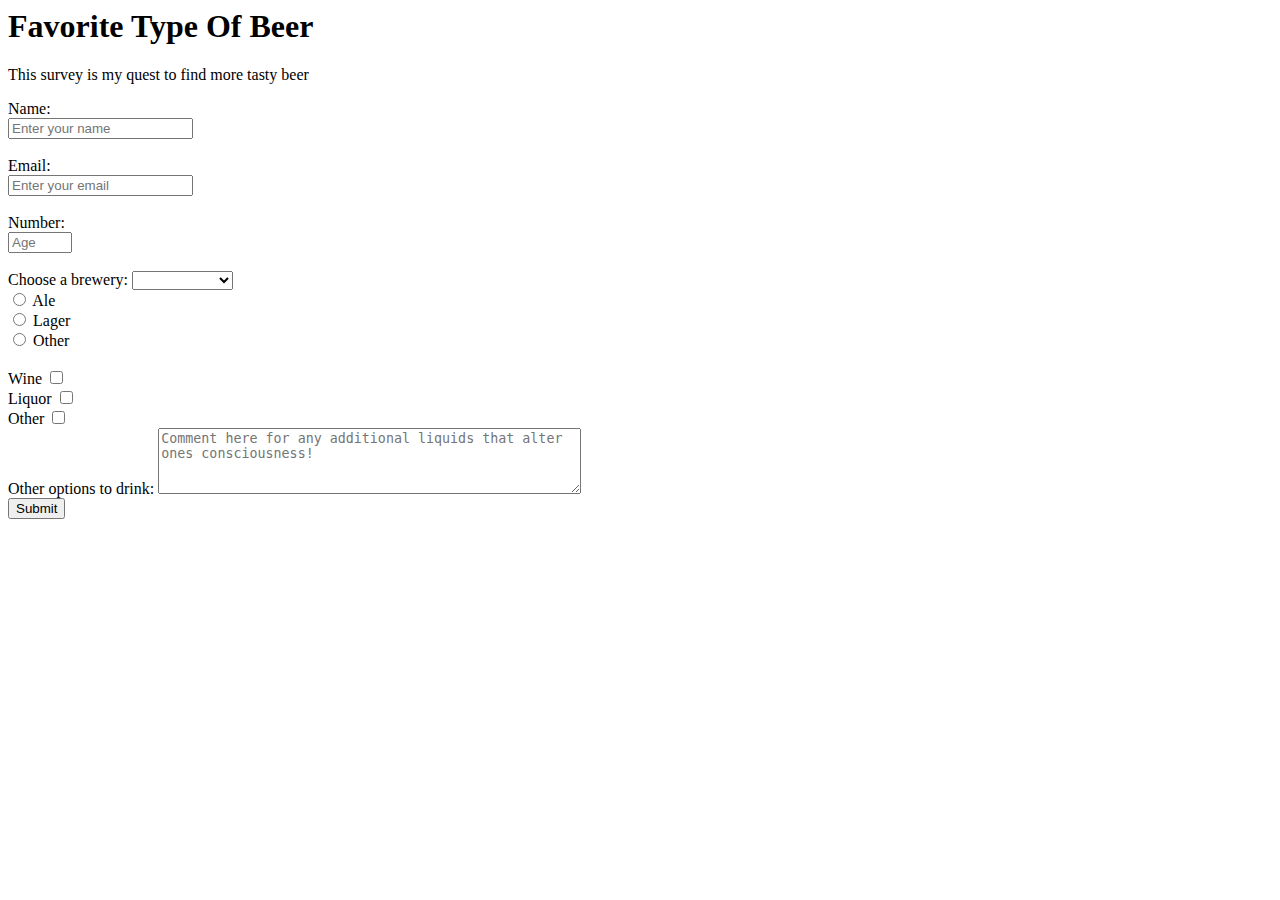
<file: Survey Form.html>
<html lang="en">
<style>

  input{
    display: block;
  }

</style>



<head>
</head>
<body>

<script type="text/javascript" src="https://cdn.freecodecamp.org/testable-projects-fcc/v1/bundle.js"></script>

<title>Survey Form</title>
  <h1 id="title">Favorite Type Of Beer</h1>
    <p id="description">
    This survey is my quest to find more tasty beer
    </p>

  <form id="survey-form">
    <label for="name" id="name-label">Name:</label>
      <input type="text" id="name" name="name" required placeholder="Enter your name">
    <br />

    <label for="email" id="email-label">Email:</label>
      <input type="email" id="email" name="email" required placeholder="Enter your email">
    <br />

    <label for="number" id="number-label">Number:</label>
      <input type="number" id="number" name="number" required min="0" max="200" placeholder="Age">
    <br />

    <label for="beer" placeholder="Brewery">Choose a brewery:</label>
      <select name="cars" id="dropdown">
        <option value=""disabled selected hidden></option>
        <option value="odell">Odell</option>
        <option value="maxline">Maxline</option>
        <option value="funkwerks">Funkwerks</option>
        <option value="new belgium">New Belgium</option>
      </select>
    <br />

    <input type="radio" id="ale" name="type" value="ale" style="display: inline-block">
      <label for="ale">Ale</label><br>
    <input type="radio" id="lager" name="type" value="lager" style="display: inline-block">
      <label for="lager">Lager</label><br>
    <input type="radio" id="other" name="type" value="other" style="display: inline-block">
      <label for="other">Other</label><br />
    <br />

    <label class="container">Wine
      <input type="checkbox" value="wine" style="display: inline-block">
      <span class="checkmark"></span>
    </label><br />
    <label class="container">Liquor
      <input type="checkbox" value="liquor" style="display: inline-block">
      <span class="checkmark"></span>
    </label><br />
    <label class="container">Other
      <input type="checkbox" value="other" style="display: inline-block">
      <span class="checkmark"></span>
    </label><br />

    <label for="box">Other options to drink:</label>

<textarea id="box" name="box" rows="4" cols="50" placeholder="Comment here for any additional liquids that alter ones consciousness!"></textarea>

<input type="submit" id="submit" />

</form>

</body>
</html>
</file>
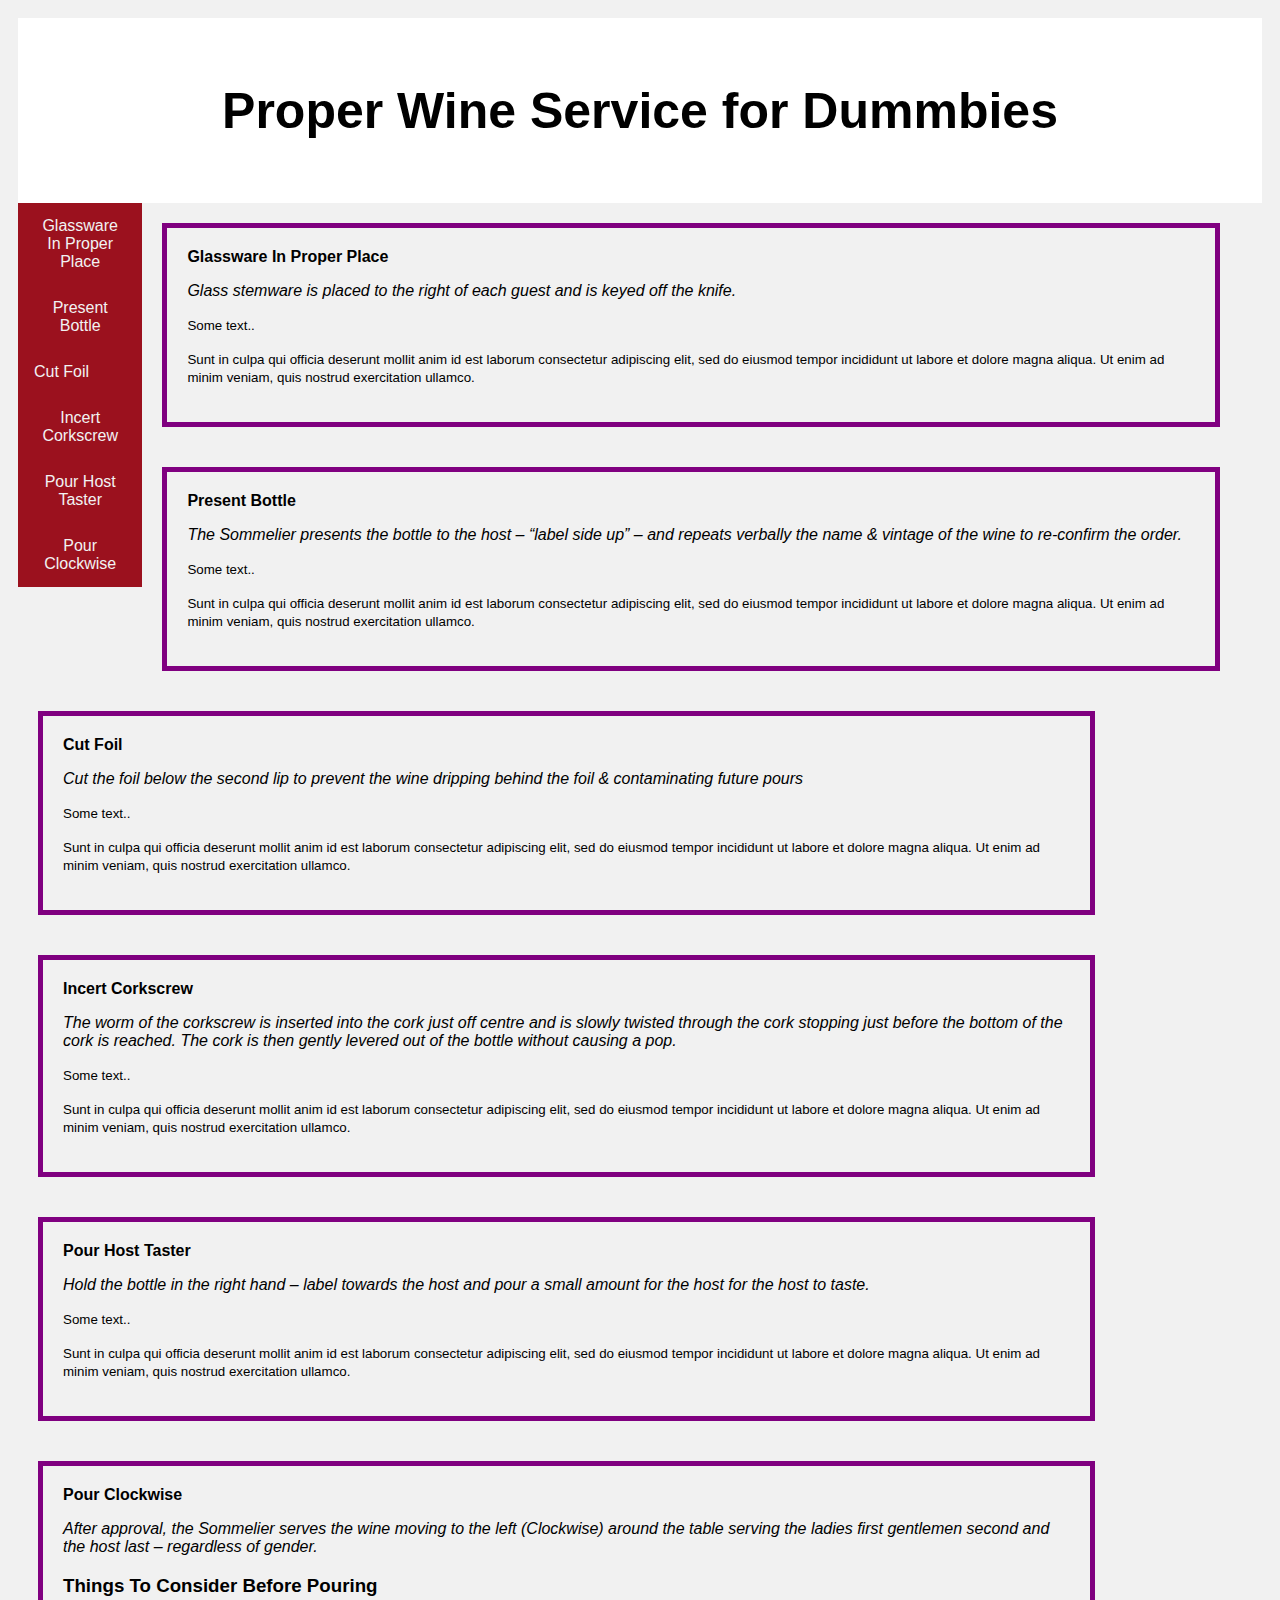
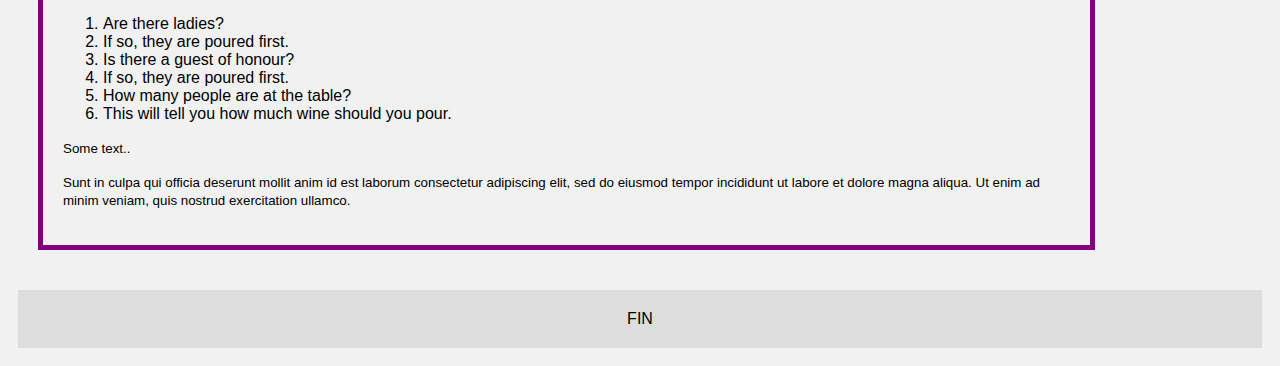
<file: Technical Documentation Page.html>
<!DOCTYPE html>
<html>
<head>
  <style>
    * {
      box-sizing: border-box;
    }

    body {
      font-family: Arial;
      padding: 10px;
      background: #f1f1f1;
    }

    /* Header/Blog Title */
    .header {
      padding: 30px;
      text-align: center;
      background: white;
    }

    .header h1 {
      font-size: 50px;
    }

    /* Style the top navigation bar */
    .sidenav {
      overflow: hidden;
      background-color: #9b111e;
    }

    /* Style the topnav links */
    .sidenav a {
      float: left;
      display: block;
      color: #f2f2f2;
      text-align: center;
      padding: 14px 16px;
      text-decoration: none;
    }

    /* Change color on hover */
    .sidenav a:hover {
      background-color: #ddd;
      color: black;
    }

    /* Right column */
    .rightcolumn {
      float: left;
      width: 10%;
      background-color: #f1f1f1;
      padding-left: 0px;
    }

    /* Fake image */
    .fakeimg {
      background-color: #aaa;
      width: 100%;
      padding: 20px;
    }

    /* Add a card effect for articles */
    .card {
      background-color: white;
      padding: 20px;
      margin-top: 20px;
    }

    /* Clear floats after the columns */
    .row:after {
      content: "";
      display: table;
      clear: both;
    }

    /* Footer */
    .footer {
      padding: 20px;
      text-align: center;
      background: #ddd;
      margin-top: 20px;
    }

    .main-section{
      margin: 20px;
      padding: 20px;
      border: 5px #800080 solid;
      float:left;
      width: 85%;
    }
    /* Responsive layout - when the screen is less than 800px wide, make the two columns stack on top of each other instead of next to each other */
    @media screen and (max-width: 800px) {
      .leftcolumn, .rightcolumn {
        width: 100%;
        padding: 0;
      }
    }

    /* Responsive layout - when the screen is less than 400px wide, make the navigation links stack on top of each other instead of next to each other */
    @media screen and (max-width: 400px) {
      .sidenav a {
        float: none;
        width: 100%;
      }
    }
  </style>
</head>

<body>

<div class="header">
  <h1>Proper Wine Service for Dummbies</h1>
</div>

<div class="rightcolumn">
  <nav class="sidenav" id="navbar">
    <header></header>
    <a href="#glassware_in_proper_place" class="nav-link">Glassware In Proper Place</a>
    <a href="#present_bottle" class="nav-link">Present Bottle</a>
    <a href="#cut_foil" class="nav-link">Cut Foil</a>
    <a href="#incert_corkscrew" class="nav-link">Incert Corkscrew</a>
    <a href="#pour_host_taster" class="nav-link">Pour Host Taster</a>
    <a href="#pour_clockwise" class="nav-link" style="float:right">Pour Clockwise</a>
  </nav>
</div>

<div class="row">
  <main id="main-doc">
    <section class="main-section" id="glassware_in_proper_place">
      <header><strong>Glassware In Proper Place</strong></header>
      <code></code>
      <p><i>Glass	stemware	is	placed	to	the	right	of	each	guest	and	is	keyed	off	the
knife.</i></p>
      <p><small>Some text..</small></p>
      <p><small>Sunt in culpa qui officia deserunt mollit anim id est laborum consectetur adipiscing elit, sed do eiusmod tempor incididunt ut labore et dolore magna aliqua. Ut enim ad minim veniam, quis nostrud exercitation ullamco.</small></p>
    </section>

    <section class="main-section" id="present_bottle">
      <header><strong>Present Bottle</strong></header>
      <code></code>
      <p><i>The	Sommelier	presents	the	bottle	to	the	host	–	“label	side	up”	– and
repeats	verbally	the	name	&	vintage	of	the	wine	to	re-confirm	the	order.</i></p>
      <p><small>Some text..</small></p>
      <p><small>Sunt in culpa qui officia deserunt mollit anim id est laborum consectetur adipiscing elit, sed do eiusmod tempor incididunt ut labore et dolore magna aliqua. Ut enim ad minim veniam, quis nostrud exercitation ullamco.</small></p>
    </section>

    <section class="main-section" id="cut_foil">
      <header><strong>Cut Foil</strong></header>
      <code></code>
      <p><i>Cut	the	foil	below	the	second	lip	to	prevent	the	wine	dripping	behind	the
foil	&	contaminating	future	pours</i></p>
      <p><small>Some text..</small></p>
      <p><small>Sunt in culpa qui officia deserunt mollit anim id est laborum consectetur adipiscing elit, sed do eiusmod tempor incididunt ut labore et dolore magna aliqua. Ut enim ad minim veniam, quis nostrud exercitation ullamco.</small></p>
    </section>

    <section class="main-section" id="incert_corkscrew">
      <header><strong>Incert Corkscrew</strong></header>
      <code></code>
      <p><i>The	worm	of	the	corkscrew	is	inserted	into	the	cork	just	off	centre	and	is
slowly	twisted	through	the	cork	stopping	just	before	the	bottom	of	the	cork
is	reached.		The	cork	is	then	gently	levered	out	of	the	bottle	without	causing
a	pop.</i></p>
      <p><small>Some text..</small></p>
      <p><small>Sunt in culpa qui officia deserunt mollit anim id est laborum consectetur adipiscing elit, sed do eiusmod tempor incididunt ut labore et dolore magna aliqua. Ut enim ad minim veniam, quis nostrud exercitation ullamco.</small></p>
    </section>

    <section class="main-section" id="pour_host_taster">
      <header><strong>Pour Host Taster</strong></header>
      <code></code>
      <p><i>Hold	the	bottle	in	the	right	hand	–	label	towards	the	host	and		pour	a
small	amount	for	the	host		for	the	host	to	taste.</i><p>
      <p><small>Some text..</small></p>
      <p><small>Sunt in culpa qui officia deserunt mollit anim id est laborum consectetur adipiscing elit, sed do eiusmod tempor incididunt ut labore et dolore magna aliqua. Ut enim ad minim veniam, quis nostrud exercitation ullamco.</small></p>
    </section>

    <section class="main-section" id="pour_clockwise">
      <header><strong>Pour Clockwise</strong></header>
      <code></code>
      <p><i>After	approval,	the	Sommelier	serves	the	wine	moving	to	the	left
(Clockwise)	around	the	table	serving	the	ladies	first	gentlemen	second	and
the	host	last	–	regardless	of	gender.</i></p>
        <h3>Things To Consider Before Pouring</h3>
        <ol>
          <li>Are there ladies?</li>
          <li>If so, they are poured first.</li>
          <li>Is there a guest of honour?</li>
          <li>If so, they are poured first.</li>
          <li>How many people are at the table?</li>
          <li>This will tell you how much wine should you pour.</li>
        </ol>
      <p><small>Some text..</small></p>
      <p><small>Sunt in culpa qui officia deserunt mollit anim id est laborum consectetur adipiscing elit, sed do eiusmod tempor incididunt ut labore et dolore magna aliqua. Ut enim ad minim veniam, quis nostrud exercitation ullamco.</small></p>
    </section>
  </main>
</div>

<div class="footer">
  <header>FIN</header>
</div>

</body>
<script src="https://cdn.freecodecamp.org/testable-projects-fcc/v1/bundle.js"></script>
</html>
</file>
